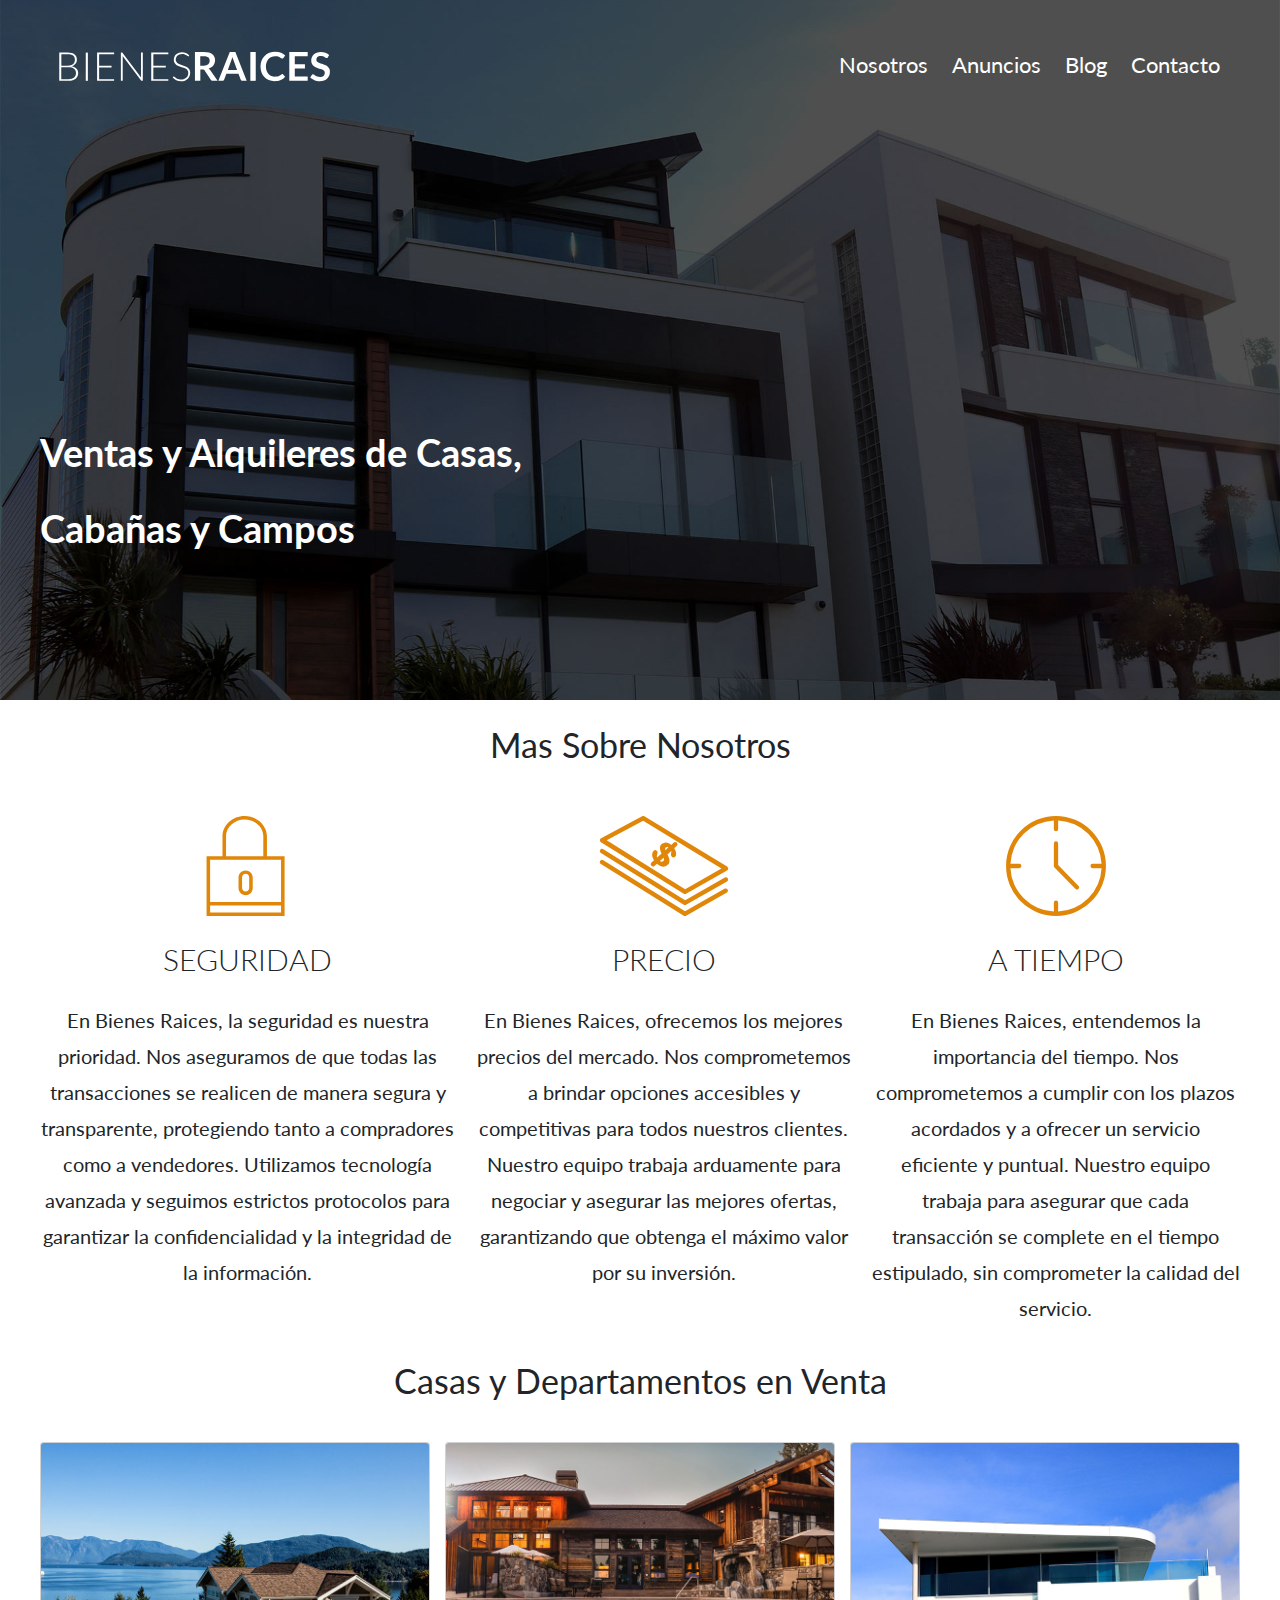
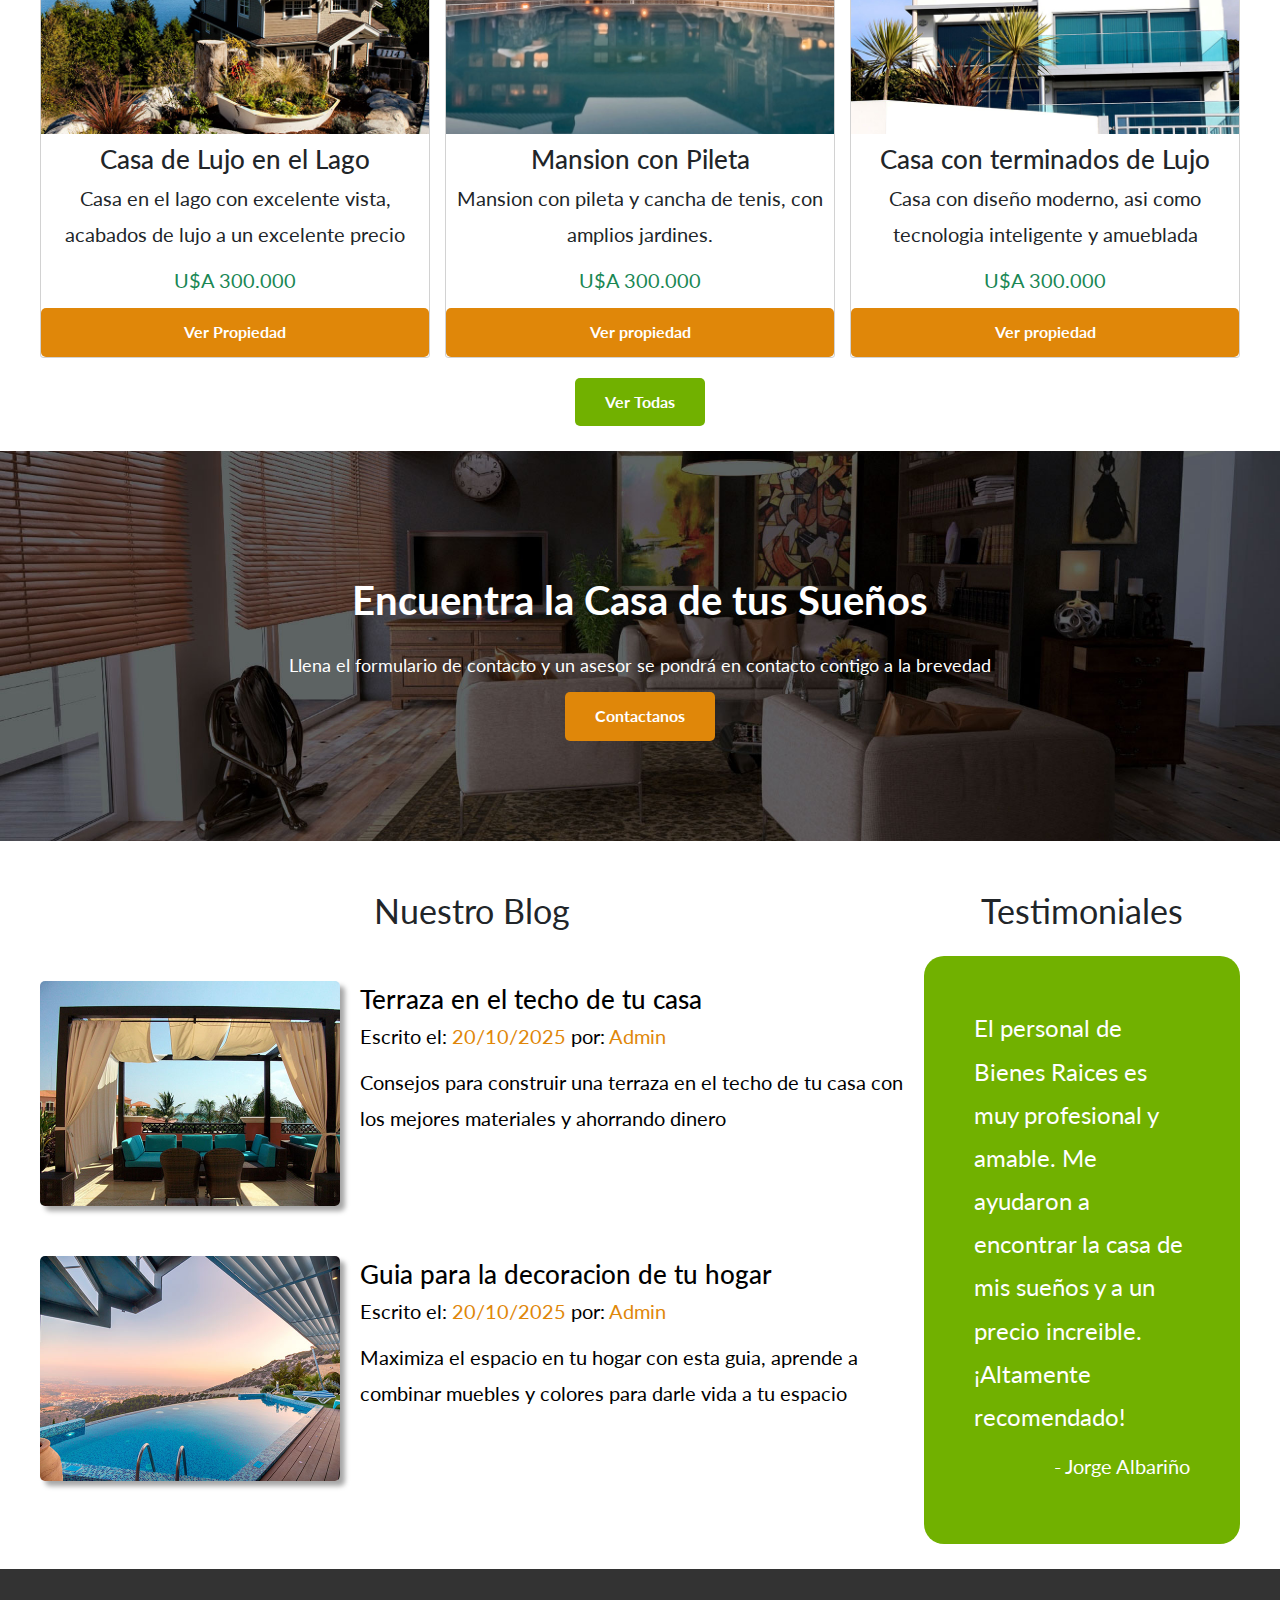
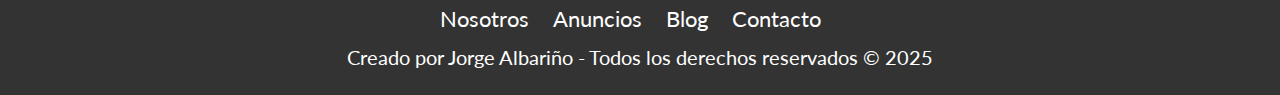
<file: index.html>
<!DOCTYPE html>
<html lang="es">
  <head>
    <meta charset="UTF-8" />
    <meta name="viewport" content="width=device-width, initial-scale=1.0" />
    <title>Bienes Raices - trabajo final 2025</title>
    <link
      rel="stylesheet"
      href="https://cdn.jsdelivr.net/npm/bootstrap@5.3.3/dist/css/bootstrap.min.css" />
    <link
      href="https://fonts.googleapis.com/css2?family=Krub:wght@400;700&family=Lato:ital,wght@0,100;0,300;0,400;0,700;0,900;1,100;1,300;1,400;1,700;1,900&family=Montserrat:ital,wght@0,100..900;1,100..900&family=Open+Sans:ital,wght@0,300..800;1,300..800&family=PT+Sans:ital,wght@0,400;0,700;1,400;1,700&family=Staatliches&display=swap"
      rel="stylesheet" />
    <link rel="stylesheet" href="./css/normalize.css" />
    <link rel="stylesheet" href="./css/estilos.css" />
  </head>
  <body>
    <header class="encabezado contenido-encabezado inicio">
      <div class="contenedor">
        <div class="barra">
          <a href="./">
            <img src="./img/logo.svg" alt="Logo de Bienes Raices" />
          </a>
          <nav class="navegacion">
            <a href="./nosotros.html">Nosotros</a>
            <a href="./anuncios.html">Anuncios</a>
            <a href="./blog.html">Blog</a>
            <a href="./contacto.html">Contacto</a>
          </nav>
        </div>
        <h1>Ventas y Alquileres de Casas, Cabañas y Campos</h1>
      </div>
    </header>
    <main class="contenedor seccion">
      <h2>Mas Sobre Nosotros</h2>
      <div class="iconos-nosotros">
        <div class="icono">
          <img src="./img/iconoSeguridad.svg" alt="Icono Seguridad" />
          <h3>Seguridad</h3>
          <p>
            En Bienes Raices, la seguridad es nuestra prioridad. Nos aseguramos
            de que todas las transacciones se realicen de manera segura y
            transparente, protegiendo tanto a compradores como a vendedores.
            Utilizamos tecnología avanzada y seguimos estrictos protocolos para
            garantizar la confidencialidad y la integridad de la información.
          </p>
        </div>
        <div class="icono">
          <img src="./img/iconoPrecio.svg" alt="Icono Precios" />
          <h3>Precio</h3>
          <p>
            En Bienes Raices, ofrecemos los mejores precios del mercado. Nos
            comprometemos a brindar opciones accesibles y competitivas para
            todos nuestros clientes. Nuestro equipo trabaja arduamente para
            negociar y asegurar las mejores ofertas, garantizando que obtenga el
            máximo valor por su inversión.
          </p>
        </div>
        <div class="icono">
          <img src="./img/iconoTiempo.svg" alt="Icono a Tiempo" />
          <h3>A Tiempo</h3>
          <p>
            En Bienes Raices, entendemos la importancia del tiempo. Nos
            comprometemos a cumplir con los plazos acordados y a ofrecer un
            servicio eficiente y puntual. Nuestro equipo trabaja para asegurar
            que cada transacción se complete en el tiempo estipulado, sin
            comprometer la calidad del servicio.
          </p>
        </div>
      </div>
    </main>
    <section class="contenedor seccion">
      <h2>Casas y Departamentos en Venta</h2>
      <div class="row">
        <div class="col-md-4">
          <div class="card mt-4">
            <img
              src="./img/CasaAlLago.jpg"
              class="card-img-top"
              alt="Casa al Lago" />
            <div class="card-body">
              <h4 class="card-title text-center">Casa de Lujo en el Lago</h4>
              <p class="card-text text-center">
                Casa en el lago con excelente vista, acabados de lujo a un
                excelente precio
              </p>
            </div>
            <p class="text-center text-success">U$A 300.000</p>
            <a class="boton boton-amarillo" href="./anuncio.html"
              >Ver Propiedad</a
            >
          </div>
        </div>
        <div class="col-md-4">
          <div class="card mt-4">
            <img
              src="./img/MansionConPileta.jpg"
              class="card-img-top"
              alt="Casa al Lago" />
            <div class="card-body">
              <h4 class="card-title text-center">Mansion con Pileta</h4>
              <p class="card-text text-center">
                Mansion con pileta y cancha de tenis, con amplios jardines.
              </p>
            </div>
            <p class="text-center text-success">U$A 300.000</p>
            <a class="boton boton-amarillo" href="/anuncio.html"
              >Ver propiedad</a
            >
          </div>
        </div>
        <div class="col-md-4">
          <div class="card mt-4">
            <img
              src="./img/CasaDiseñoModerno.jpg"
              class="card-img-top"
              alt="Casa con diseño Moderno" />
            <div class="card-body">
              <h4 class="card-title text-center">
                Casa con terminados de Lujo
              </h4>
              <p class="card-text text-center">
                Casa con diseño moderno, asi como tecnologia inteligente y
                amueblada
              </p>
            </div>
            <p class="text-center text-success">U$A 300.000</p>
            <a class="boton boton-amarillo" href="/anuncio.html"
              >Ver propiedad</a
            >
          </div>
        </div>
        <a
          class="contenedor boton boton-verde col-md-3 d-block mx-auto"
          href="./anuncios.html"
          >Ver Todas</a
        >
      </div>
    </section>
    <section class="imagen-contacto">
      <h2>Encuentra la Casa de tus Sueños</h2>
      <p>
        Llena el formulario de contacto y un asesor se pondrá en contacto
        contigo a la brevedad
      </p>
      <a href="./contacto.html" class="boton boton-amarillo">Contactanos</a>
    </section>
    <div class="contenedor seccion seccion-inferior">
      <section class="blog">
        <h2>Nuestro Blog</h2>
        <article class="entrada-blog">
          <div class="imagen borde">
            <img src="./img/blogTerraza.jpg" alt="Texto entrada de Blog" />
          </div>
          <div class="texto-entrada">
            <a href="./blog.html">
              <h4>Terraza en el techo de tu casa</h4>
              <p class="info-meta">
                Escrito el: <span>20/10/2025</span> por: <span>Admin</span>
              </p>
              <p>
                Consejos para construir una terraza en el techo de tu casa con
                los mejores materiales y ahorrando dinero
              </p>
            </a>
          </div>
        </article>
        <article class="entrada-blog">
          <div class="imagen borde">
            <img src="./img/blogBordePileta.jpg" alt="Texto entrada de Blog" />
          </div>
          <div class="texto-entrada">
            <a href="./blog.html">
              <h4>Guia para la decoracion de tu hogar</h4>
              <p class="info-meta">
                Escrito el: <span>20/10/2025</span> por: <span>Admin</span>
              </p>
              <p>
                Maximiza el espacio en tu hogar con esta guia, aprende a
                combinar muebles y colores para darle vida a tu espacio
              </p>
            </a>
          </div>
        </article>
      </section>
      <section class="testimoniales">
        <h2>Testimoniales</h2>
        <div class="testimonial">
          <blockquote>
            El personal de Bienes Raices es muy profesional y amable. Me
            ayudaron a encontrar la casa de mis sueños y a un precio increible.
            ¡Altamente recomendado!
          </blockquote>
          <p>- Jorge Albariño</p>
        </div>
      </section>
    </div>
    <footer class="pie seccion">
      <div class="contenedor contenido-pie">
        <nav class="navegacion">
          <a href="./nosotros.html">Nosotros</a>
          <a href="./anuncios.html">Anuncios</a>
          <a href="./blog.html">Blog</a>
          <a href="./contacto.html">Contacto</a>
        </nav>
      </div>
      <p>
        Creado por Jorge Albariño - Todos los derechos reservados &copy; 2025
      </p>
    </footer>
    <script
      src="https://cdn.jsdelivr.net/npm/bootstrap@5.3.3/dist/js/bootstrap.min.js"
      integrity="sha384-0pUGZvbkm6XF6gxjEnlmuGrJXVbNuzT9qBBavbLwCsOGabYfZo0T0to5eqruptLy"
      crossorigin="anonymous"></script>
  </body>
</html>
</file>
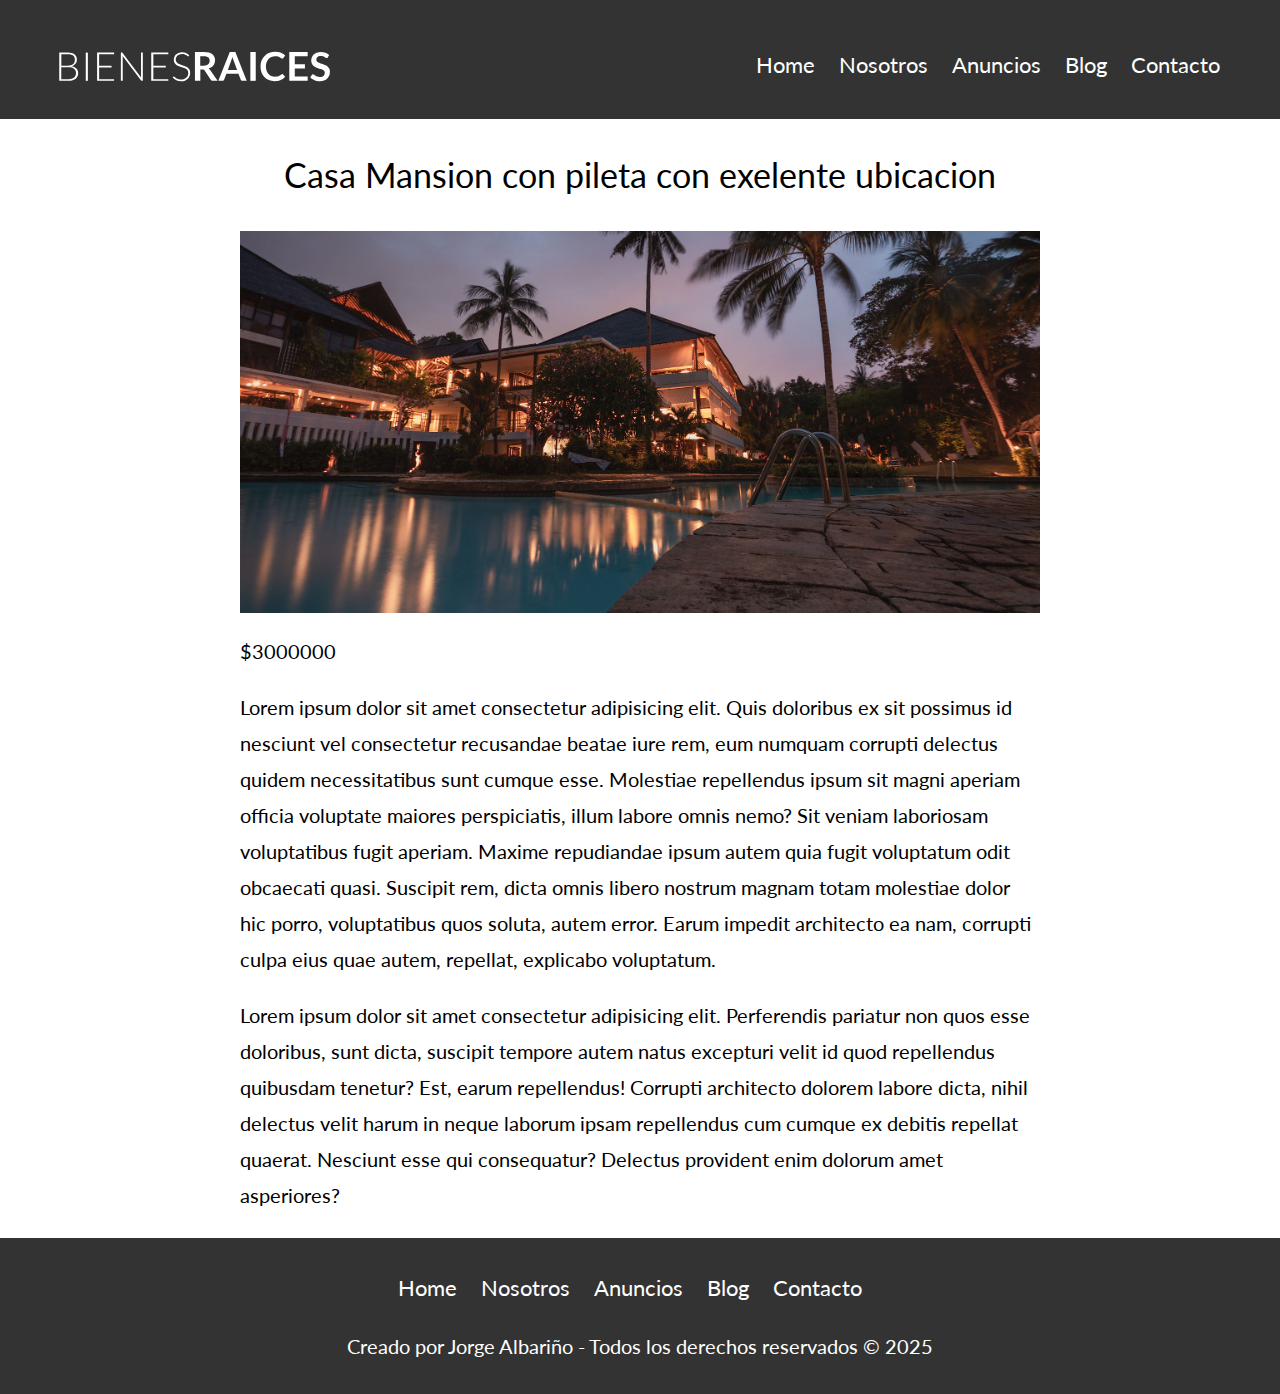
<file: anuncio.html>
<!DOCTYPE html>
<html lang="es">
  <head>
    <meta charset="UTF-8" />
    <meta name="viewport" content="width=device-width, initial-scale=1.0" />
    <title>Bienes Raices - trabajo final 2025</title>
    <link
      href="https://fonts.googleapis.com/css2?family=Krub:wght@400;700&family=Lato:ital,wght@0,100;0,300;0,400;0,700;0,900;1,100;1,300;1,400;1,700;1,900&family=Montserrat:ital,wght@0,100..900;1,100..900&family=Open+Sans:ital,wght@0,300..800;1,300..800&family=PT+Sans:ital,wght@0,400;0,700;1,400;1,700&family=Staatliches&display=swap"
      rel="stylesheet" />
    <link rel="stylesheet" href="./css/normalize.css" />
    <link rel="stylesheet" href="./css/estilos.css" />
  </head>
  <body>
    <header class="encabezado contenido-encabezado">
      <div class="contenedor">
        <div class="barra">
          <a href="./">
            <img src="./img/logo.svg" alt="Logo de Bienes Raices" />
          </a>
          <nav class="navegacion">
            <a href="./index.html">Home</a>
            <a href="./nosotros.html">Nosotros</a>
            <a href="./anuncios.html">Anuncios</a>
            <a href="./blog.html">Blog</a>
            <a href="./contacto.html">Contacto</a>
          </nav>
        </div>
      </div>
    </header>
    <main class="contenedor seccion contenido-centrado">
      <h2>Casa Mansion con pileta con exelente ubicacion</h2>
      <img
        src="./img/destacadaMansionConPileta.jpg"
        alt="Casa Mansion con pileta" />
      <div class="resumen-propiedad">
        <p class="precio">$3000000</p>
        <p>
          Lorem ipsum dolor sit amet consectetur adipisicing elit. Quis
          doloribus ex sit possimus id nesciunt vel consectetur recusandae
          beatae iure rem, eum numquam corrupti delectus quidem necessitatibus
          sunt cumque esse. Molestiae repellendus ipsum sit magni aperiam
          officia voluptate maiores perspiciatis, illum labore omnis nemo? Sit
          veniam laboriosam voluptatibus fugit aperiam. Maxime repudiandae ipsum
          autem quia fugit voluptatum odit obcaecati quasi. Suscipit rem, dicta
          omnis libero nostrum magnam totam molestiae dolor hic porro,
          voluptatibus quos soluta, autem error. Earum impedit architecto ea
          nam, corrupti culpa eius quae autem, repellat, explicabo voluptatum.
        </p>
        <p>
          Lorem ipsum dolor sit amet consectetur adipisicing elit. Perferendis
          pariatur non quos esse doloribus, sunt dicta, suscipit tempore autem
          natus excepturi velit id quod repellendus quibusdam tenetur? Est,
          earum repellendus! Corrupti architecto dolorem labore dicta, nihil
          delectus velit harum in neque laborum ipsam repellendus cum cumque ex
          debitis repellat quaerat. Nesciunt esse qui consequatur? Delectus
          provident enim dolorum amet asperiores?
        </p>
      </div>
    </main>
    <footer class="pie seccion">
      <div class="contenedor contenido-pie">
        <nav class="navegacion">
          <a href="./index.html">Home</a>
          <a href="./nosotros.html">Nosotros</a>
          <a href="./anuncios.html">Anuncios</a>
          <a href="./blog.html">Blog</a>
          <a href="./contacto.html">Contacto</a>
        </nav>
      </div>
      <p>
        Creado por Jorge Albariño - Todos los derechos reservados &copy; 2025
      </p>
    </footer>
  </body>
</html>
</file>
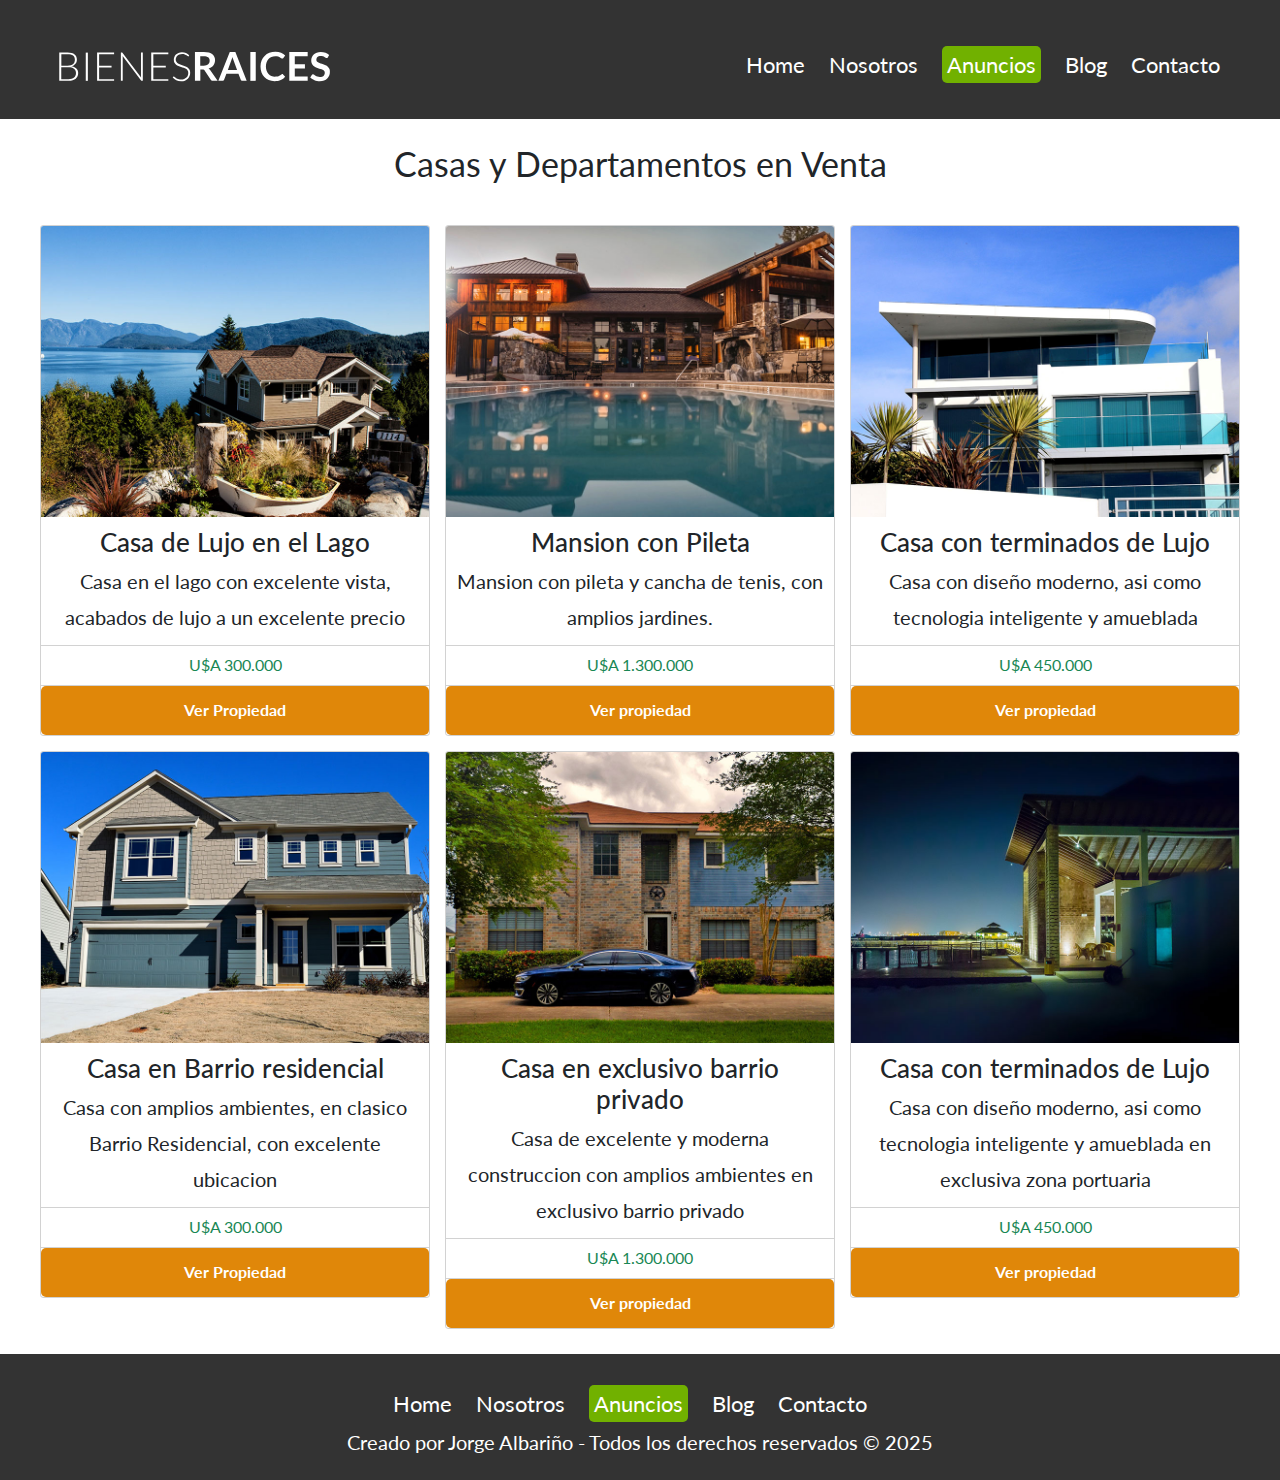
<file: anuncios.html>
<!DOCTYPE html>
<html lang="es">
  <head>
    <meta charset="UTF-8" />
    <meta name="viewport" content="width=device-width, initial-scale=1.0" />
    <title>Bienes Raices - trabajo final 2025</title>
    <link
      rel="stylesheet"
      href="https://cdn.jsdelivr.net/npm/bootstrap@5.3.3/dist/css/bootstrap.min.css" />
    <link
      href="https://fonts.googleapis.com/css2?family=Krub:wght@400;700&family=Lato:ital,wght@0,100;0,300;0,400;0,700;0,900;1,100;1,300;1,400;1,700;1,900&family=Montserrat:ital,wght@0,100..900;1,100..900&family=Open+Sans:ital,wght@0,300..800;1,300..800&family=PT+Sans:ital,wght@0,400;0,700;1,400;1,700&family=Staatliches&display=swap"
      rel="stylesheet" />
    <link rel="stylesheet" href="./css/normalize.css" />
    <link rel="stylesheet" href="./css/estilos.css" />
  </head>
  <body>
    <header class="encabezado contenido-encabezado">
      <div class="contenedor">
        <div class="barra">
          <a href="./">
            <img src="./img/logo.svg" alt="Logo de Bienes Raices" />
          </a>
          <nav class="navegacion">
            <a href="./index.html">Home</a>
            <a href="./nosotros.html">Nosotros</a>
            <a class="activo" href="./anuncios.html">Anuncios</a>
            <a href="./blog.html">Blog</a>
            <a href="./contacto.html">Contacto</a>
          </nav>
        </div>
      </div>
    </header>
    <main class="contenedor seccion">
      <h2>Casas y Departamentos en Venta</h2>
      <div class="row">
        <div class="col-md-4">
          <div class="card mt-4">
            <img
              src="./img/CasaAlLago.jpg"
              class="card-img-top"
              alt="Casa al Lago" />
            <div class="card-body">
              <h4 class="card-title text-center">Casa de Lujo en el Lago</h4>
              <p class="card-text text-center">
                Casa en el lago con excelente vista, acabados de lujo a un
                excelente precio
              </p>
            </div>
            <ul class="list-group list-group-flush">
              <li class="list-group-item text-center text-success">
                U$A 300.000
              </li>
            </ul>
            <a class="boton boton-amarillo" href="anuncio.html"
              >Ver Propiedad</a
            >
          </div>
        </div>
        <div class="col-md-4">
          <div class="card mt-4">
            <img
              src="./img/MansionConPileta.jpg"
              class="card-img-top"
              alt="Casa al Lago" />
            <div class="card-body">
              <h4 class="card-title text-center">Mansion con Pileta</h4>
              <p class="card-text text-center">
                Mansion con pileta y cancha de tenis, con amplios jardines.
              </p>
            </div>
            <ul class="list-group list-group-flush">
              <li class="list-group-item text-center text-success">
                U$A 1.300.000
              </li>
            </ul>
            <a class="boton boton-amarillo" href="/anuncio.html"
              >Ver propiedad</a
            >
          </div>
        </div>
        <div class="col-md-4">
          <div class="card mt-4">
            <img
              src="./img/CasaDiseñoModerno.jpg"
              class="card-img-top"
              alt="Casa con diseño Moderno" />
            <div class="card-body">
              <h4 class="card-title text-center">
                Casa con terminados de Lujo
              </h4>
              <p class="card-text text-center">
                Casa con diseño moderno, asi como tecnologia inteligente y
                amueblada
              </p>
            </div>
            <ul class="list-group list-group-flush">
              <li class="list-group-item text-center text-success">
                U$A 450.000
              </li>
            </ul>
            <a class="boton boton-amarillo" href="/anuncio.html"
              >Ver propiedad</a
            >
          </div>
        </div>
      </div>
      <div class="row">
        <div class="col-md-4">
          <div class="card mt-4">
            <img
              src="./img/CasaClasica.jpg"
              class="card-img-top"
              alt="Casa en Barrio Residencial" />
            <div class="card-body">
              <h4 class="card-title text-center">Casa en Barrio residencial</h4>
              <p class="card-text text-center">
                Casa con amplios ambientes, en clasico Barrio Residencial, con
                excelente ubicacion
              </p>
            </div>
            <ul class="list-group list-group-flush">
              <li class="list-group-item text-center text-success">
                U$A 300.000
              </li>
            </ul>
            <a class="boton boton-amarillo" href="anuncio.html"
              >Ver Propiedad</a
            >
          </div>
        </div>
        <div class="col-md-4">
          <div class="card mt-4">
            <img
              src="./img/CasaLadrillosVistos.jpg"
              class="card-img-top"
              alt="Casa ubicada en exclusivo barrio" />
            <div class="card-body">
              <h4 class="card-title text-center">
                Casa en exclusivo barrio privado
              </h4>
              <p class="card-text text-center">
                Casa de excelente y moderna construccion con amplios ambientes
                en exclusivo barrio privado
              </p>
            </div>
            <ul class="list-group list-group-flush">
              <li class="list-group-item text-center text-success">
                U$A 1.300.000
              </li>
            </ul>
            <a class="boton boton-amarillo" href="/anuncio.html"
              >Ver propiedad</a
            >
          </div>
        </div>
        <div class="col-md-4">
          <div class="card mt-4">
            <img
              src="./img/CasaVistaqNocturna.jpg"
              class="card-img-top"
              alt="Casa con diseño Moderno" />
            <div class="card-body">
              <h4 class="card-title text-center">
                Casa con terminados de Lujo
              </h4>
              <p class="card-text text-center">
                Casa con diseño moderno, asi como tecnologia inteligente y
                amueblada en exclusiva zona portuaria
              </p>
            </div>
            <ul class="list-group list-group-flush">
              <li class="list-group-item text-center text-success">
                U$A 450.000
              </li>
            </ul>
            <a class="boton boton-amarillo" href="/anuncio.html"
              >Ver propiedad</a
            >
          </div>
        </div>
      </div>
    </main>
    <footer class="pie seccion">
      <div class="contenedor contenido-pie">
        <nav class="navegacion">
          <a href="./index.html">Home</a>
          <a href="./nosotros.html">Nosotros</a>
          <a class="activo" href="./anuncios.html">Anuncios</a>
          <a href="./blog.html">Blog</a>
          <a href="./contacto.html">Contacto</a>
        </nav>
      </div>
      <p>
        Creado por Jorge Albariño - Todos los derechos reservados &copy; 2025
      </p>
    </footer>
    <script src="https://cdn.jsdelivr.net/npm/bootstrap@5.3.3/dist/js/bootstrap.bundle.min.js
    "></script>
  </body>
</html>
</file>
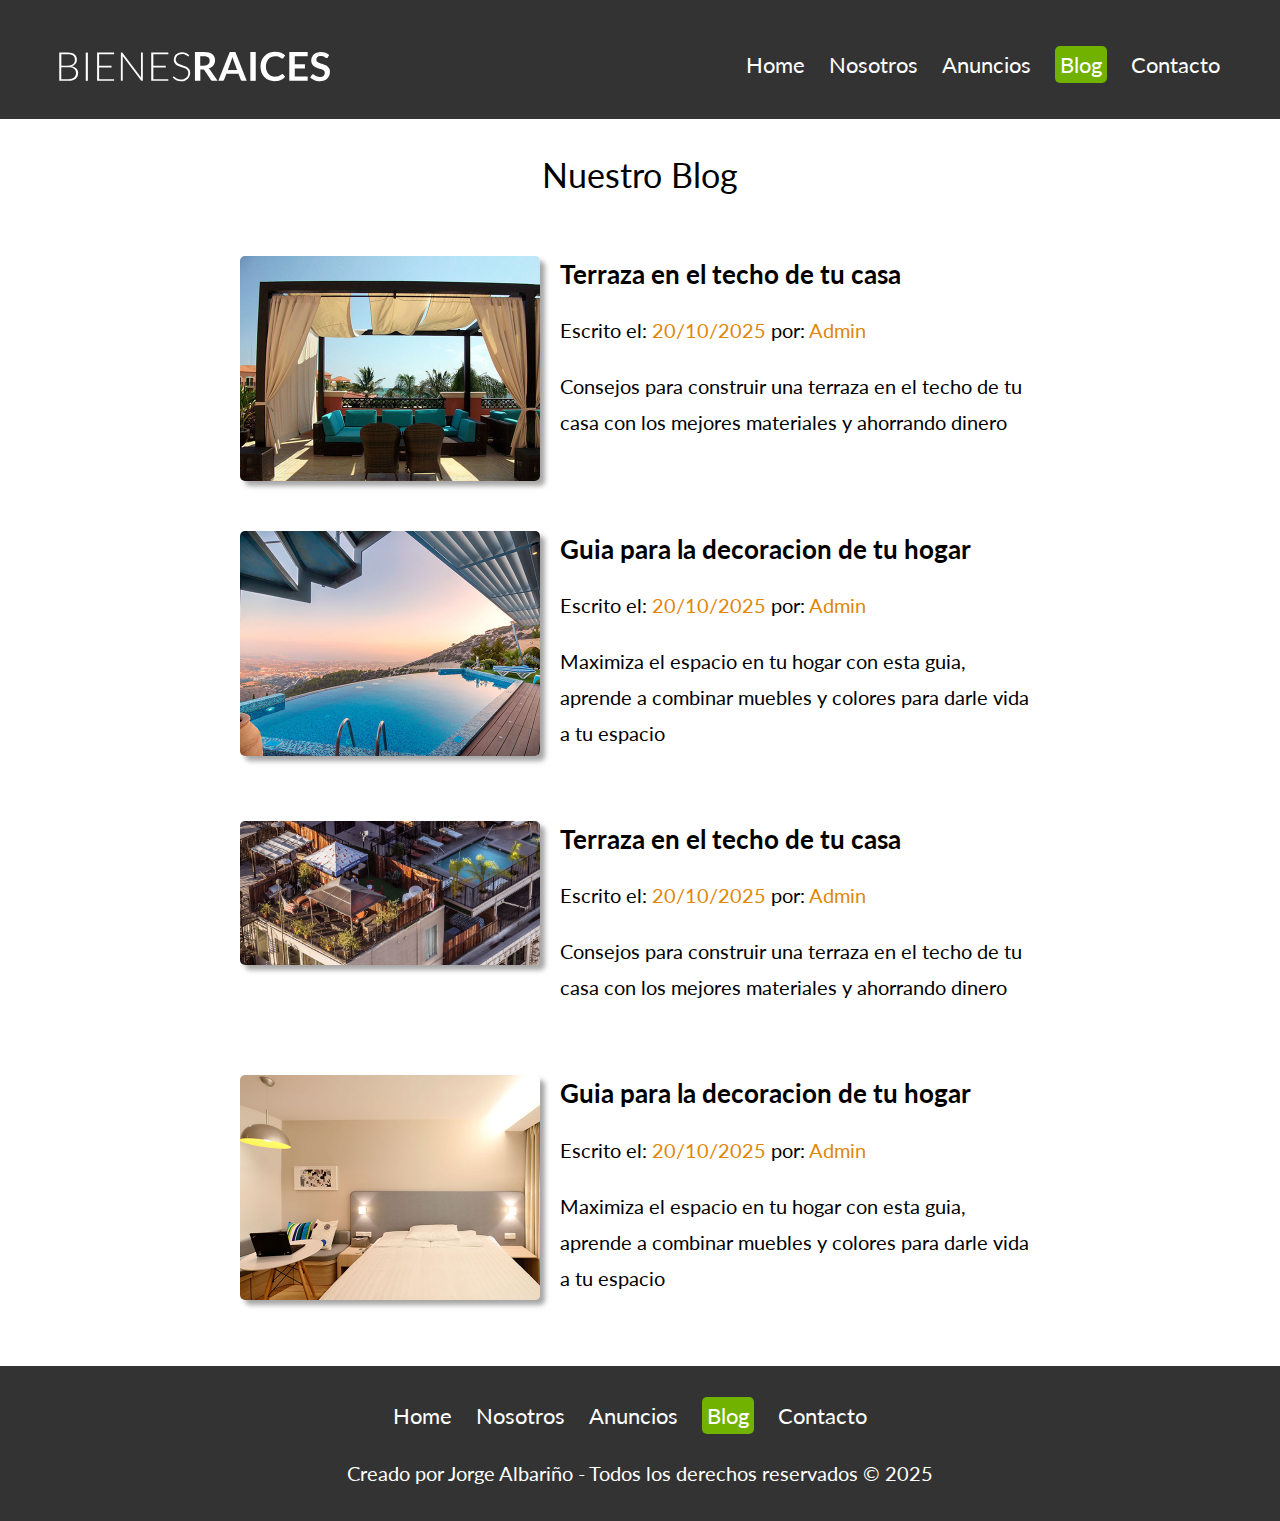
<file: blog.html>
<!DOCTYPE html>
<html lang="es">
  <head>
    <meta charset="UTF-8" />
    <meta name="viewport" content="width=device-width, initial-scale=1.0" />
    <title>Bienes Raices - trabajo final 2025</title>
    <link
      href="https://fonts.googleapis.com/css2?family=Krub:wght@400;700&family=Lato:ital,wght@0,100;0,300;0,400;0,700;0,900;1,100;1,300;1,400;1,700;1,900&family=Montserrat:ital,wght@0,100..900;1,100..900&family=Open+Sans:ital,wght@0,300..800;1,300..800&family=PT+Sans:ital,wght@0,400;0,700;1,400;1,700&family=Staatliches&display=swap"
      rel="stylesheet" />
    <link rel="stylesheet" href="./css/normalize.css" />
    <link rel="stylesheet" href="./css/estilos.css" />
  </head>
  <body>
    <header class="encabezado contenido-encabezado">
      <div class="contenedor">
        <div class="barra">
          <a href="./">
            <img src="./img/logo.svg" alt="Logo de Bienes Raices" />
          </a>
          <nav class="navegacion">
            <a href="./index.html">Home</a>
            <a href="./nosotros.html">Nosotros</a>
            <a href="./anuncios.html">Anuncios</a>
            <a class="activo" href="./blog.html">Blog</a>
            <a href="./contacto.html">Contacto</a>
          </nav>
        </div>
      </div>
    </header>
    <main class="contenedor seccion contenido-centrado">
      <h2>Nuestro Blog</h2>
      <article class="entrada-blog">
        <div class="imagen borde">
          <img src="./img/blogTerraza.jpg" alt="Texto entrada de Blog" />
        </div>
        <div class="texto-entrada">
          <a href="./entradaBlog.html">
            <h4>Terraza en el techo de tu casa</h4>
            <p class="info-meta">
              Escrito el: <span>20/10/2025</span> por: <span>Admin</span>
            </p>
            <p>
              Consejos para construir una terraza en el techo de tu casa con los
              mejores materiales y ahorrando dinero
            </p>
          </a>
        </div>
      </article>
      <article class="entrada-blog">
        <div class="imagen borde">
          <img src="./img/blogBordePileta.jpg" alt="Texto entrada de Blog" />
        </div>
        <div class="texto-entrada">
          <a href="./entradaBlog.html">
            <h4>Guia para la decoracion de tu hogar</h4>
            <p class="info-meta">
              Escrito el: <span>20/10/2025</span> por: <span>Admin</span>
            </p>
            <p>
              Maximiza el espacio en tu hogar con esta guia, aprende a combinar
              muebles y colores para darle vida a tu espacio
            </p>
          </a>
        </div>
      </article>
      <article class="entrada-blog">
        <div class="imagen borde">
          <img
            src="./img/destacadaTerrazaConDiseño.jpg"
            alt="Texto entrada de Blog" />
        </div>
        <div class="texto-entrada">
          <a href="./entradaBlog.html">
            <h4>Terraza en el techo de tu casa</h4>
            <p class="info-meta">
              Escrito el: <span>20/10/2025</span> por: <span>Admin</span>
            </p>
            <p>
              Consejos para construir una terraza en el techo de tu casa con los
              mejores materiales y ahorrando dinero
            </p>
          </a>
        </div>
      </article>
      <article class="entrada-blog">
        <div class="imagen borde">
          <img src="./img/Dormitorio.jpg" alt="Texto entrada de Blog" />
        </div>
        <div class="texto-entrada">
          <a href="./entradaBlog.html">
            <h4>Guia para la decoracion de tu hogar</h4>
            <p class="info-meta">
              Escrito el: <span>20/10/2025</span> por: <span>Admin</span>
            </p>
            <p>
              Maximiza el espacio en tu hogar con esta guia, aprende a combinar
              muebles y colores para darle vida a tu espacio
            </p>
          </a>
        </div>
      </article>
    </main>
    <footer class="pie seccion">
      <div class="contenedor contenido-pie">
        <nav class="navegacion">
          <a href="./index.html">Home</a>
          <a href="./nosotros.html">Nosotros</a>
          <a href="./anuncios.html">Anuncios</a>
          <a class="activo" href="./blog.html">Blog</a>
          <a href="./contacto.html">Contacto</a>
        </nav>
      </div>
      <p>
        Creado por Jorge Albariño - Todos los derechos reservados &copy; 2025
      </p>
    </footer>
  </body>
</html>
</file>
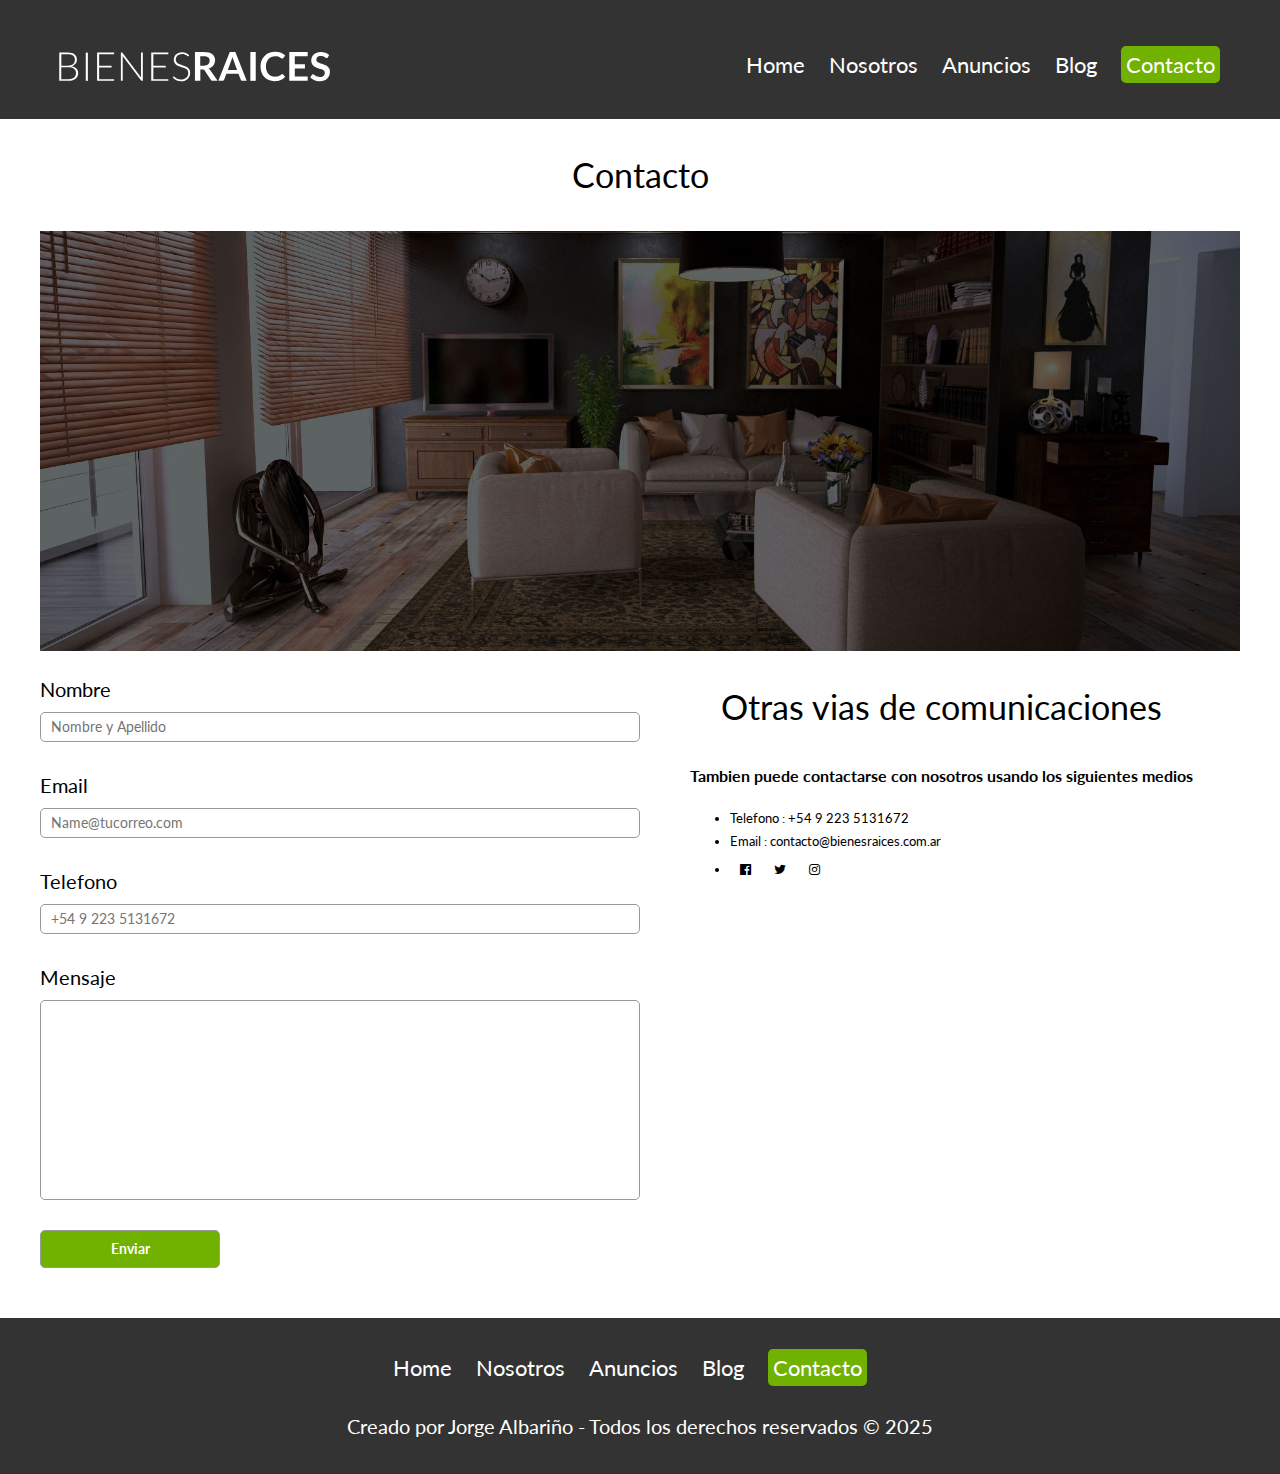
<file: contacto.html>
<!DOCTYPE html>
<html lang="es">
  <head>
    <meta charset="UTF-8" />
    <meta name="viewport" content="width=device-width, initial-scale=1.0" />
    <title>Bienes Raices - trabajo final 2025</title>
    <link
      href="https://fonts.googleapis.com/css2?family=Krub:wght@400;700&family=Lato:ital,wght@0,100;0,300;0,400;0,700;0,900;1,100;1,300;1,400;1,700;1,900&family=Montserrat:ital,wght@0,100..900;1,100..900&family=Open+Sans:ital,wght@0,300..800;1,300..800&family=PT+Sans:ital,wght@0,400;0,700;1,400;1,700&family=Staatliches&display=swap"
      rel="stylesheet" />
    <link
      rel="stylesheet"
      href="./css/font-awesome-4.7.0/css/font-awesome.min.css" />

    <link rel="stylesheet" href="./css/normalize.css" />
    <link rel="stylesheet" href="./css/estilos.css" />
  </head>
  <body>
    <header class="encabezado contenido-encabezado">
      <div class="contenedor">
        <div class="barra">
          <a href="./">
            <img src="./img/logo.svg" alt="Logo de Bienes Raices" />
          </a>
          <nav class="navegacion">
            <a href="./index.html">Home</a>
            <a href="./nosotros.html">Nosotros</a>
            <a href="./anuncios.html">Anuncios</a>
            <a href="./blog.html">Blog</a>
            <a class="activo" href="./contacto.html">Contacto</a>
          </nav>
        </div>
      </div>
    </header>
    <main class="contenedor seccion">
      <h2>Contacto</h2>
      <img
        class="img-contacto"
        src="./img/encuentra.jpg"
        alt="Imagen de portada contacto" />
      <div class="contactos">
        <div class="contacto">
          <form class="formulario">
            <p>
              <label for="nombre">Nombre</label>
              <input
                type="text"
                name="nombre"
                placeholder="Nombre y Apellido" />
            </p>
            <p>
              <label for="email">Email</label>
              <input type="text" name="email" placeholder="Name@tucorreo.com" />
            </p>
            <p>
              <label for="telefono">Telefono</label>
              <input
                type="text"
                name="telefono"
                placeholder="+54 9 223 5131672" />
            </p>
            <p>
              <label for="mensaje">Mensaje</label>
              <textarea name="mensaje" id="mensaje"></textarea>
            </p>
            <p>
              <input type="submit" value="Enviar" />
            </p>
          </form>
        </div>
        <div class="datos">
          <h2>Otras vias de comunicaciones</h2>
          <p>
            Tambien puede contactarse con nosotros usando los siguientes medios
          </p>
          <ul>
            <li>Telefono : +54 9 223 5131672</li>
            <li>Email : contacto@bienesraices.com.ar</li>
            <li>
              <div class="redes">
                <i class="fa fa-facebook-official" aria-hidden="true"></i>
                <i class="fa fa-twitter" aria-hidden="true"></i>
                <i class="fa fa-instagram" aria-hidden="true"></i>
              </div>
            </li>
          </ul>
        </div>
      </div>
    </main>
    <footer class="pie seccion">
      <div class="contenedor contenido-pie">
        <nav class="navegacion">
          <a href="./index.html">Home</a>
          <a href="./nosotros.html">Nosotros</a>
          <a href="./anuncios.html">Anuncios</a>
          <a href="./blog.html">Blog</a>
          <a class="activo" href="./contacto.html">Contacto</a>
        </nav>
      </div>
      <p>
        Creado por Jorge Albariño - Todos los derechos reservados &copy; 2025
      </p>
    </footer>
  </body>
</html>
</file>
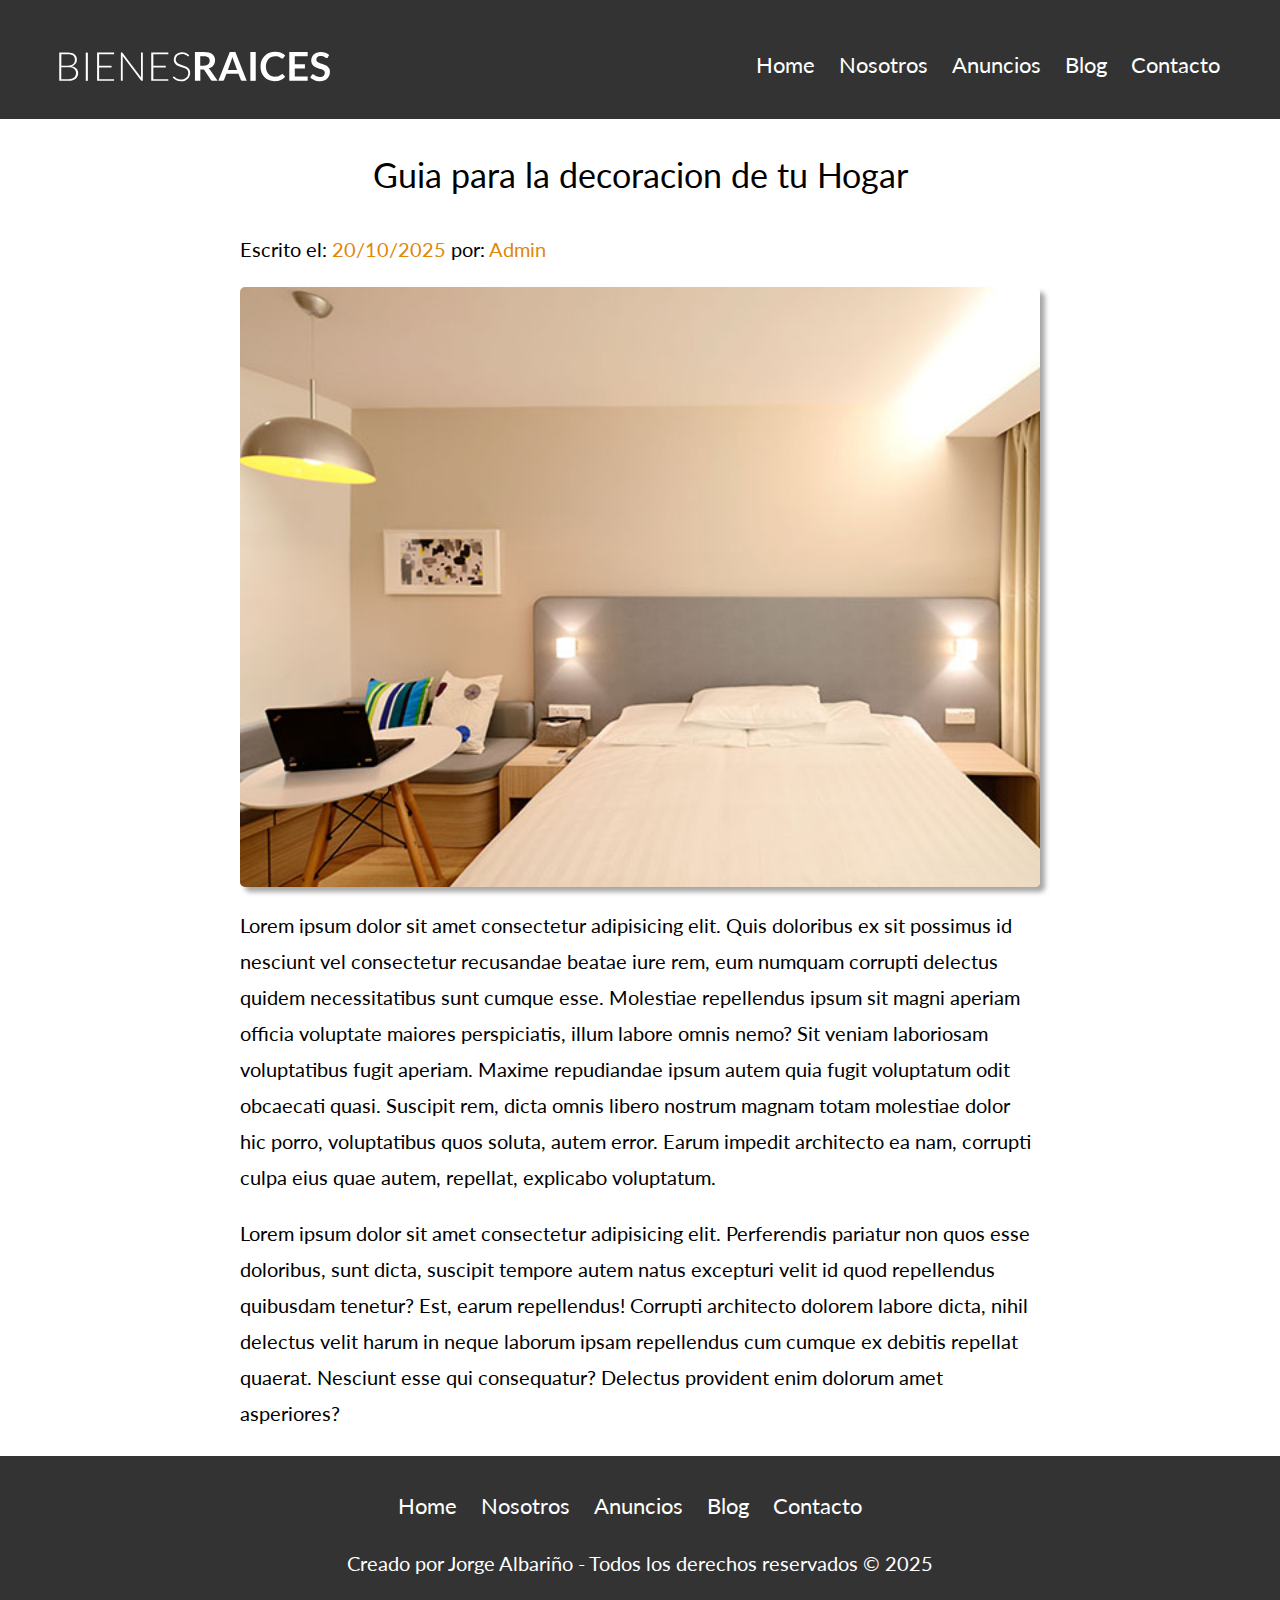
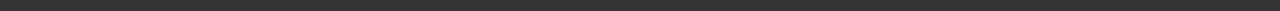
<file: entradaBlog.html>
<!DOCTYPE html>
<html lang="es">
  <head>
    <meta charset="UTF-8" />
    <meta name="viewport" content="width=device-width, initial-scale=1.0" />
    <title>Bienes Raices - trabajo final 2025</title>
    <link
      href="https://fonts.googleapis.com/css2?family=Krub:wght@400;700&family=Lato:ital,wght@0,100;0,300;0,400;0,700;0,900;1,100;1,300;1,400;1,700;1,900&family=Montserrat:ital,wght@0,100..900;1,100..900&family=Open+Sans:ital,wght@0,300..800;1,300..800&family=PT+Sans:ital,wght@0,400;0,700;1,400;1,700&family=Staatliches&display=swap"
      rel="stylesheet" />
    <link rel="stylesheet" href="./css/normalize.css" />
    <link rel="stylesheet" href="./css/estilos.css" />
  </head>
  <body>
    <header class="encabezado contenido-encabezado">
      <div class="contenedor">
        <div class="barra">
          <a href="./">
            <img src="./img/logo.svg" alt="Logo de Bienes Raices" />
          </a>
          <nav class="navegacion">
            <a href="./index.html">Home</a>
            <a href="./nosotros.html">Nosotros</a>
            <a href="./anuncios.html">Anuncios</a>
            <a href="./blog.html">Blog</a>
            <a href="./contacto.html">Contacto</a>
          </nav>
        </div>
      </div>
    </header>
    <main class="contenedor seccion contenido-centrado borde">
      <h2>Guia para la decoracion de tu Hogar</h2>
      <p class="info-meta">
        Escrito el: <span>20/10/2025</span> por: <span>Admin</span>
      </p>
      <img src="./img/Dormitorio.jpg" alt="Imagen decoracion Dormitorio" />
      <div class="resumen-propiedad">
        <p>
          Lorem ipsum dolor sit amet consectetur adipisicing elit. Quis
          doloribus ex sit possimus id nesciunt vel consectetur recusandae
          beatae iure rem, eum numquam corrupti delectus quidem necessitatibus
          sunt cumque esse. Molestiae repellendus ipsum sit magni aperiam
          officia voluptate maiores perspiciatis, illum labore omnis nemo? Sit
          veniam laboriosam voluptatibus fugit aperiam. Maxime repudiandae ipsum
          autem quia fugit voluptatum odit obcaecati quasi. Suscipit rem, dicta
          omnis libero nostrum magnam totam molestiae dolor hic porro,
          voluptatibus quos soluta, autem error. Earum impedit architecto ea
          nam, corrupti culpa eius quae autem, repellat, explicabo voluptatum.
        </p>
        <p>
          Lorem ipsum dolor sit amet consectetur adipisicing elit. Perferendis
          pariatur non quos esse doloribus, sunt dicta, suscipit tempore autem
          natus excepturi velit id quod repellendus quibusdam tenetur? Est,
          earum repellendus! Corrupti architecto dolorem labore dicta, nihil
          delectus velit harum in neque laborum ipsam repellendus cum cumque ex
          debitis repellat quaerat. Nesciunt esse qui consequatur? Delectus
          provident enim dolorum amet asperiores?
        </p>
      </div>
    </main>
    <footer class="pie seccion">
      <div class="contenedor contenido-pie">
        <nav class="navegacion">
          <a href="./index.html">Home</a>
          <a href="./nosotros.html">Nosotros</a>
          <a href="./anuncios.html">Anuncios</a>
          <a href="./blog.html">Blog</a>
          <a href="./contacto.html">Contacto</a>
        </nav>
      </div>
      <p>
        Creado por Jorge Albariño - Todos los derechos reservados &copy; 2025
      </p>
    </footer>
  </body>
</html>
</file>
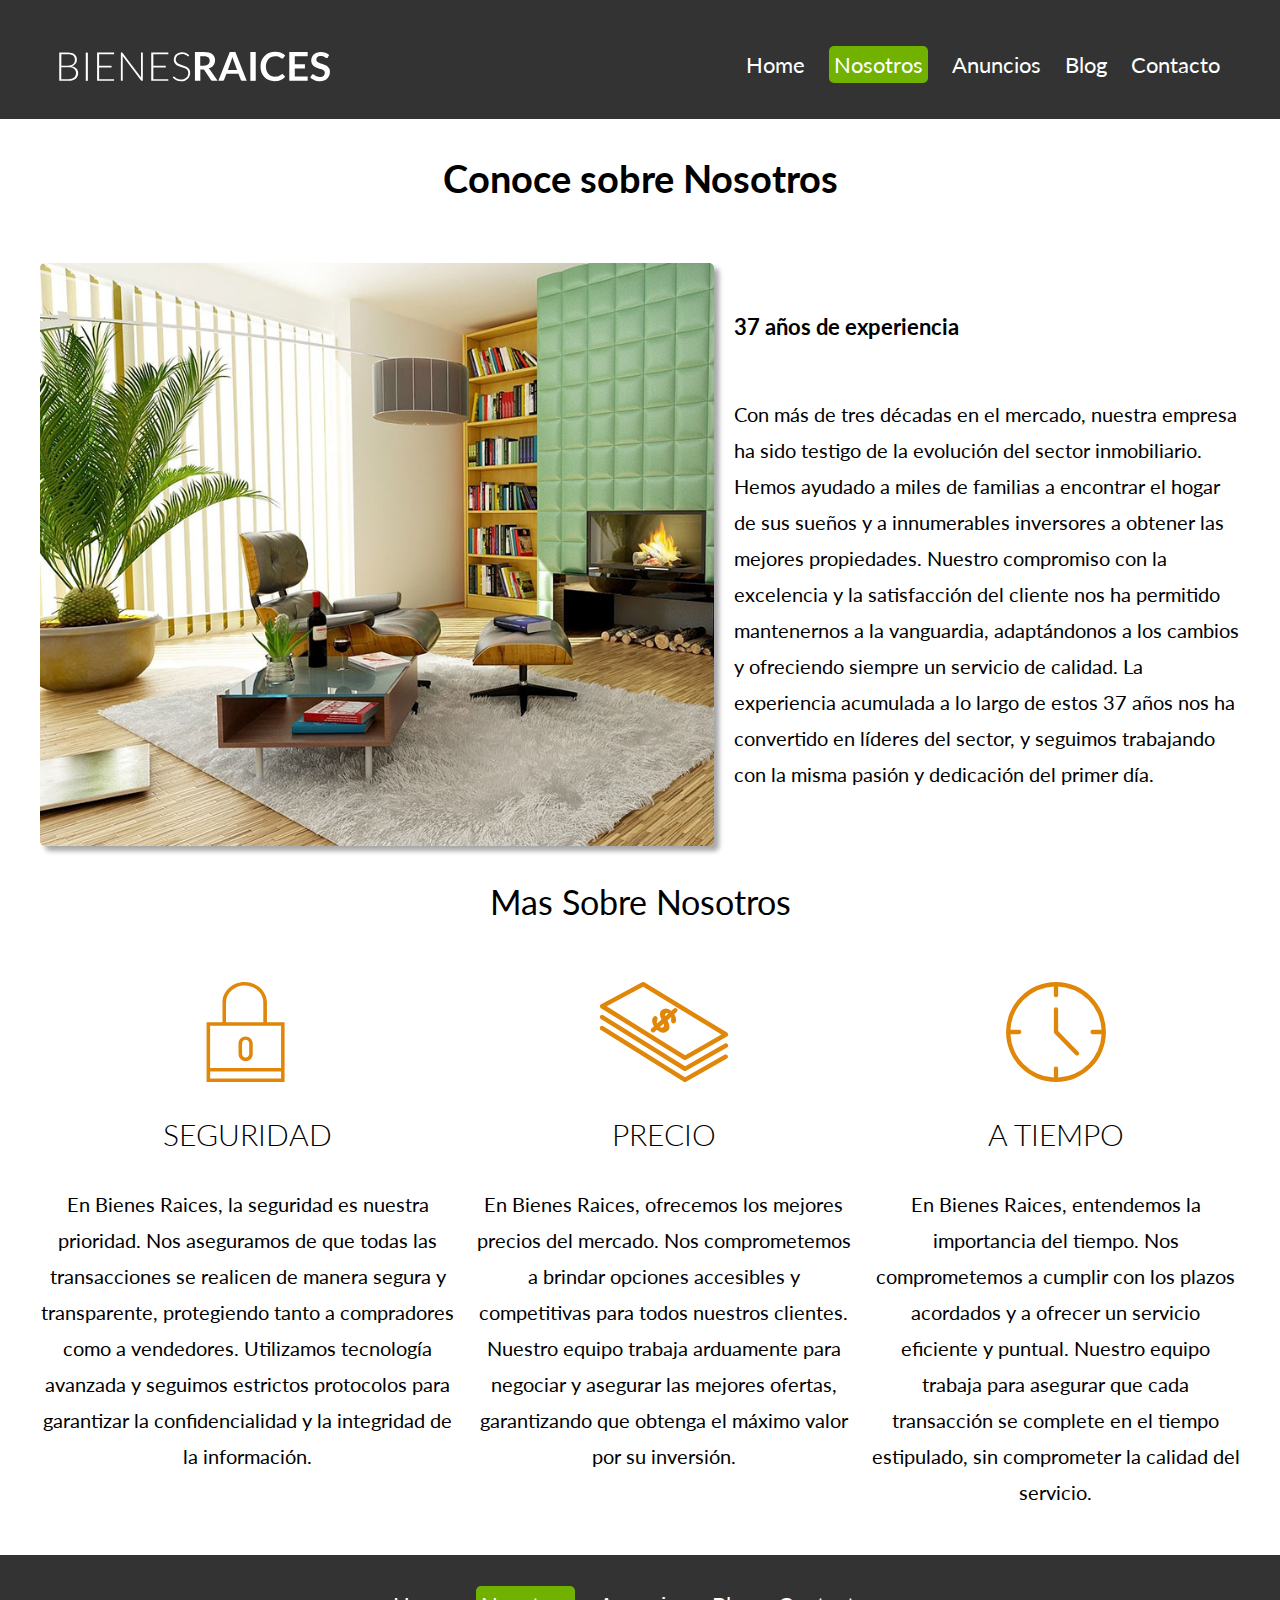
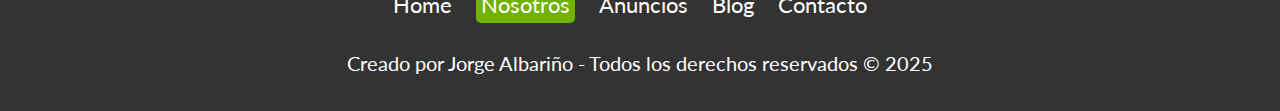
<file: nosotros.html>
<!DOCTYPE html>
<html lang="es">
  <head>
    <meta charset="UTF-8" />
    <meta name="viewport" content="width=device-width, initial-scale=1.0" />
    <title>Bienes Raices - trabajo final 2025</title>
    <link
      href="https://fonts.googleapis.com/css2?family=Krub:wght@400;700&family=Lato:ital,wght@0,100;0,300;0,400;0,700;0,900;1,100;1,300;1,400;1,700;1,900&family=Montserrat:ital,wght@0,100..900;1,100..900&family=Open+Sans:ital,wght@0,300..800;1,300..800&family=PT+Sans:ital,wght@0,400;0,700;1,400;1,700&family=Staatliches&display=swap"
      rel="stylesheet" />
    <link rel="stylesheet" href="./css/normalize.css" />
    <link rel="stylesheet" href="./css/estilos.css" />
  </head>
  <body>
    <header class="encabezado">
      <div class="contenedor contenido-encabezado">
        <div class="barra">
          <a href="./">
            <img src="./img/logo.svg" alt="Logo de Bienes Raices" />
          </a>
          <nav class="navegacion">
            <a href="./index.html">Home</a>
            <a class="activo" href="./nosotros.html">Nosotros</a>
            <a href="./anuncios.html">Anuncios</a>
            <a href="./blog.html">Blog</a>
            <a href="./contacto.html">Contacto</a>
          </nav>
        </div>
      </div>
    </header>
    <main class="contenedor seccion">
      <h1>Conoce sobre Nosotros</h1>
      <div class="contenido-nosotros">
        <div class="imagen-nosotros borde">
          <img src="./img/nosotros.jpg" alt="Sobre Nosotros" />
        </div>
        <div class="texto-nosotros">
          <blockquote>37 años de experiencia</blockquote>
          <p>
            Con más de tres décadas en el mercado, nuestra empresa ha sido
            testigo de la evolución del sector inmobiliario. Hemos ayudado a
            miles de familias a encontrar el hogar de sus sueños y a
            innumerables inversores a obtener las mejores propiedades. Nuestro
            compromiso con la excelencia y la satisfacción del cliente nos ha
            permitido mantenernos a la vanguardia, adaptándonos a los cambios y
            ofreciendo siempre un servicio de calidad. La experiencia acumulada
            a lo largo de estos 37 años nos ha convertido en líderes del sector,
            y seguimos trabajando con la misma pasión y dedicación del primer
            día.
          </p>
        </div>
      </div>
    </main>
    <section class="contenedor seccion">
      <h2>Mas Sobre Nosotros</h2>
      <div class="iconos-nosotros">
        <div class="icono">
          <img src="./img/iconoSeguridad.svg" alt="Icono Seguridad" />
          <h3>Seguridad</h3>
          <p>
            En Bienes Raices, la seguridad es nuestra prioridad. Nos aseguramos
            de que todas las transacciones se realicen de manera segura y
            transparente, protegiendo tanto a compradores como a vendedores.
            Utilizamos tecnología avanzada y seguimos estrictos protocolos para
            garantizar la confidencialidad y la integridad de la información.
          </p>
        </div>
        <div class="icono">
          <img src="./img/iconoPrecio.svg" alt="Icono Precios" />
          <h3>Precio</h3>
          <p>
            En Bienes Raices, ofrecemos los mejores precios del mercado. Nos
            comprometemos a brindar opciones accesibles y competitivas para
            todos nuestros clientes. Nuestro equipo trabaja arduamente para
            negociar y asegurar las mejores ofertas, garantizando que obtenga el
            máximo valor por su inversión.
          </p>
        </div>
        <div class="icono">
          <img src="./img/iconoTiempo.svg" alt="Icono a Tiempo" />
          <h3>A Tiempo</h3>
          <p>
            En Bienes Raices, entendemos la importancia del tiempo. Nos
            comprometemos a cumplir con los plazos acordados y a ofrecer un
            servicio eficiente y puntual. Nuestro equipo trabaja para asegurar
            que cada transacción se complete en el tiempo estipulado, sin
            comprometer la calidad del servicio.
          </p>
        </div>
      </div>
    </section>

    <footer class="pie seccion">
      <div class="contenedor contenido-pie">
        <nav class="navegacion">
          <a href="./index.html">Home</a>
          <a class="activo" href="./nosotros.html">Nosotros</a>
          <a href="./anuncios.html">Anuncios</a>
          <a href="./blog.html">Blog</a>
          <a href="./contacto.html">Contacto</a>
        </nav>
      </div>
      <p>
        Creado por Jorge Albariño - Todos los derechos reservados &copy; 2025
      </p>
    </footer>
  </body>
</html>
</file>
<file: css/estilos.css>
html {
    font-size: 10px;
    box-sizing: border-box;
}
*,
*:before,
*:after {
    box-sizing: inherit;
}
body {
    font-family: "Lato", sans-serif;
    font-size: 1.6rem;
    line-height: 1.8;
}
p {
    font-size: 2rem;
}
a {
    text-decoration: none;
}
img {
    width: 100%;
    display: block;
}
.borde img {
    border-radius: 0.5rem;
    -webkit-box-shadow: 10px 10px 5px 0px rgba(0, 0, 0, 0.75);
    -moz-box-shadow: 10px 10px 5px 0px rgba(0, 0, 0, 0.75);
    box-shadow: 5px 5px 5px 0px rgba(0, 0, 0, 0.35);
}

h1,
h2,
h3 {
    margin: 2.5rem 0;
    text-align: center;
}
h1 {
    font-size: 3.8rem;
    font-weight: 700;
}
h2 {
    font-size: 3.4rem;
    font-weight: 400;
}
h3 {
    font-size: 3rem;
    font-weight: 300;
}
h4 {
    font-size: 2.6rem;
}

.contenedor {
    width: 95%;
    height: auto;
    max-width: 120rem;
    margin: 0 auto;
}
.seccion {
    margin-top: 2.5rem;
    margin-bottom: 2.5rem;
}
.contenido-centrado {
    max-width: 80rem;
}

/* Inicio Header */
.barra {
    display: flex;
    justify-content: space-between;
    align-items: center;
    padding-top: 3rem;
}

.navegacion a {
    color: #ffffff;
    font-size: 2.2rem;
    margin-right: 2rem;
    text-align: center;
    cursor: pointer;
}
.navegacion a:hover {
    color: #e08709;
}

.encabezado {
    background-color: #333333;
    padding: 1rem 0 3rem 0;
}
.activo {
    width: auto;
    border-radius: 0.5rem;
    background-color: #71b100;
    padding: 0.5rem;
}

.contenido-encabezado h1 {
    position: relative;
    top: 30rem;
    text-align: left;
    color: #ffffff;
    font-weight: 700;
    line-height: 2;
    max-width: 60rem;
}
.inicio {
    display: flex;
    flex: column;
    min-height: 70rem;
    background-image: url(../img/header.jpg);
    background-position: center center;
    background-size: cover;
}

/* Fin Header */

/* Pagina Inicio */

.iconos-nosotros {
    display: flex;
    justify-content: space-between;
    gap: 2rem;
    margin-top: 5rem;
}

.icono {
    text-align: center;
    img {
        height: 10rem;
    }
    h3 {
        text-transform: uppercase;
    }
}
.boton {
    width: auto;
    color: #ffffff;
    font-weight: 700;
    text-decoration: none;
    text-align: center;
    padding: 1rem 3rem;
    border-radius: 0.5rem;
    cursor: pointer;
}
.boton-amarillo {
    background-color: #e08709;
}
.boton-amarillo:hover {
    background-color: darkgoldenrod;
}
.boton-verde {
    background-color: #71b100;
    margin-top: 2rem;
}
.boton-verde:hover {
    background-color: #4d7c00;
}
.imagen-contacto {
    background-image: url(../img/encuentra.jpg);
    background-position: center center;
    background-size: cover;
    padding: 10rem 0;
    display: flex;
    flex-direction: column;
    align-items: center;
    h2 {
        color: #ffffff;
        font-size: 4rem;
        font-weight: 700;
        text-align: center;
    }
    p {
        color: #ffffff;
        font-size: 1.8rem;
        text-align: center;
    }
}
.seccion-inferior {
    display: flex;
    gap: 2rem;
}
.info-meta {
    span {
        color: #e08709;
    }
}

.entrada-blog {
    margin: 5rem 0;
    display: flex;
    gap: 2rem;
}
.imagen img {
    width: 30rem;
    border-radius: 0.5rem;
}

.texto-entrada {
    a {
        color: #000000;
        display: block;
        margin-top: 0;
    }
    h4 {
        margin: 0;
        line-height: 1.4;
    }
}
.testimoniales {
    width: 40%;
}
.testimonial {
    height: auto;
    background-color: #71b100;
    font-size: 2.4rem;
    padding: 5rem;
    color: #ffffff;
    border-radius: 2rem;
    p {
        text-align: right;
    }
}
/* Fin Pagina Inicio */

/* Inicio Pagina Nosotros */
.contenido-nosotros {
    display: flex;
    justify-content: space-between;
    align-items: center;
    gap: 2rem;
    margin-top: 5rem;
}
.texto-nosotros {
    width: 50%;
}
.texto-nosotros blockquote {
    font-weight: 700;
    font-size: 2.2rem;
    margin: 0;
    padding: 1rem 0 3rem 0;
}

/* Fin Pagina Nosotros */

/* Inicio Contacto */

.contactos {
    background-color: #ffffff;
    display: flex;
    gap: 5rem;
}
.contacto {
    width: 50%;
}

.formulario {
    p {
        display: flex;
        flex-direction: column;
    }
    p label {
        min-width: 8rem;
        display: flex;
    }
    p input,
    p textarea {
        width: 100%;
        background-color: #ffffff;
        border-radius: 0.5rem;
        border: 0.1rem solid #999;
        padding: 0.6rem 1rem;
        font-size: 1.4rem;
        margin: 0.5rem 0;
    }
    p {
        &:nth-child(4) {
            align-items: start;
        }
    }
    textarea {
        resize: none;
        height: 20rem;
    }
}
.formulario input[type="submit"] {
    width: 30%;
    background-color: #71b100;
    color: #ffffff;
    font-weight: 700;
    text-decoration: none;
    text-align: center;
    padding: 1rem 3rem;
    border-radius: 0.5rem;
    cursor: pointer;
}
.formulario input[type="submit"]:hover {
    background-color: #4d7c00;
}

.datos {
    p {
        font-size: 1.6rem;
        font-weight: 700;
    }
    ul li {
        font-size: 1.3rem;
    }
}
.redes {
    i {
        margin: 1rem;
    }
}

/* Fin Contacto */

/* Inicio Footer */
.pie {
    background-color: #333333;
    color: #ffffff;
    text-align: center;
    margin-bottom: 0;
    padding: 1rem 0;
}
.contenido-pie {
    padding-top: 2rem;
}

/* Fin Footer */

/* Medias Queries */

@media (max-width: 760px) {
    .barra {
        flex-direction: column;
    }
    .iconos-nosotros {
        flex-direction: column;
    }
    .seccion-inferior {
        flex-direction: column;
    }
    .contenido-nosotros {
        flex-direction: column;
    }
    .texto-nosotros {
        width: 100%;
    }
    .contactos {
        flex-direction: column;
        align-items: center;
    }
    .contacto {
        width: 100%;
    }
}
@media (max-width: 480px) {
    .navegacion a {
        display: flex;
        flex-direction: column;
        margin: 0 13rem 0 13rem;
    }
    .contenido-encabezado h1 {
        top: 15rem;
        text-align: center;
    }
    .entrada-blog {
        flex-direction: column;
        a {
            display: block;
            margin-top: 2rem;
        }
    }
    .testimoniales {
        width: auto;
    }
    .img-contacto {
        max-height: 25rem;
    }
    .formulario input[type="submit"] {
        width: auto;
    }
}
</file>
